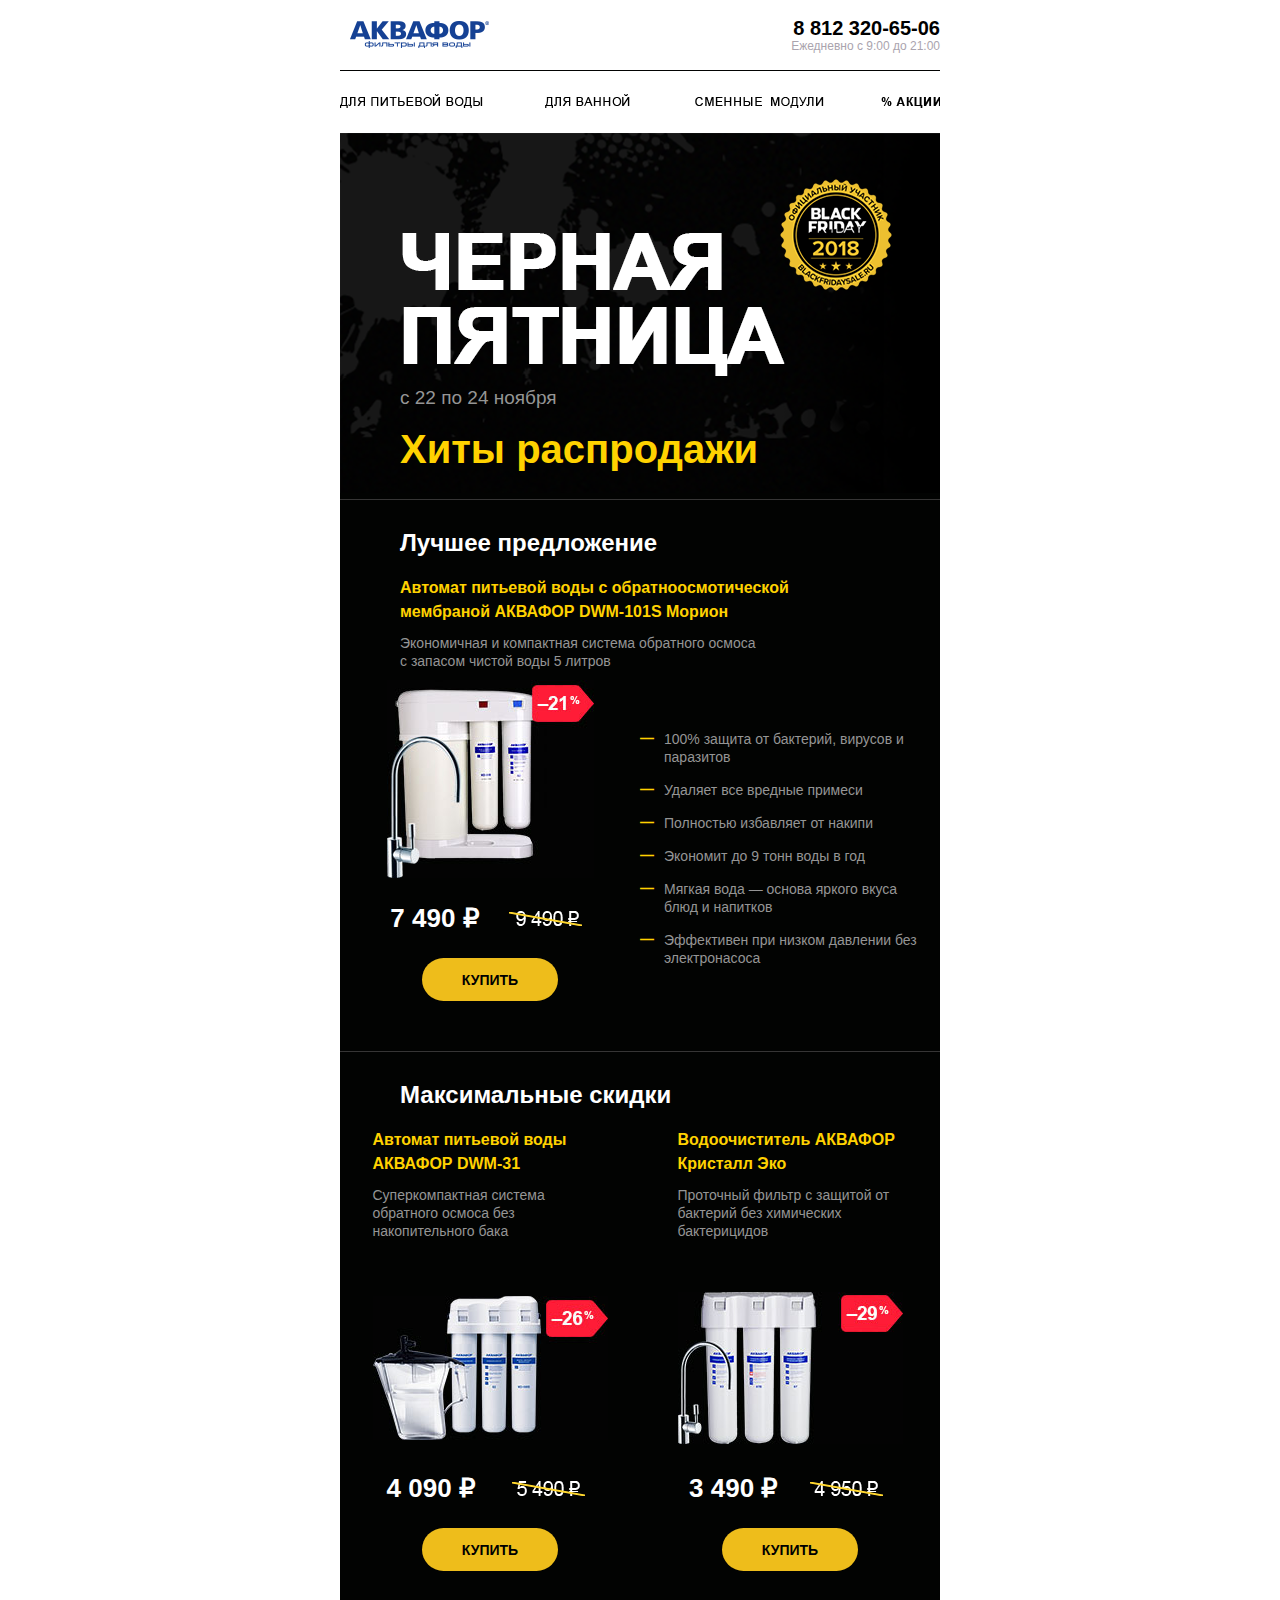
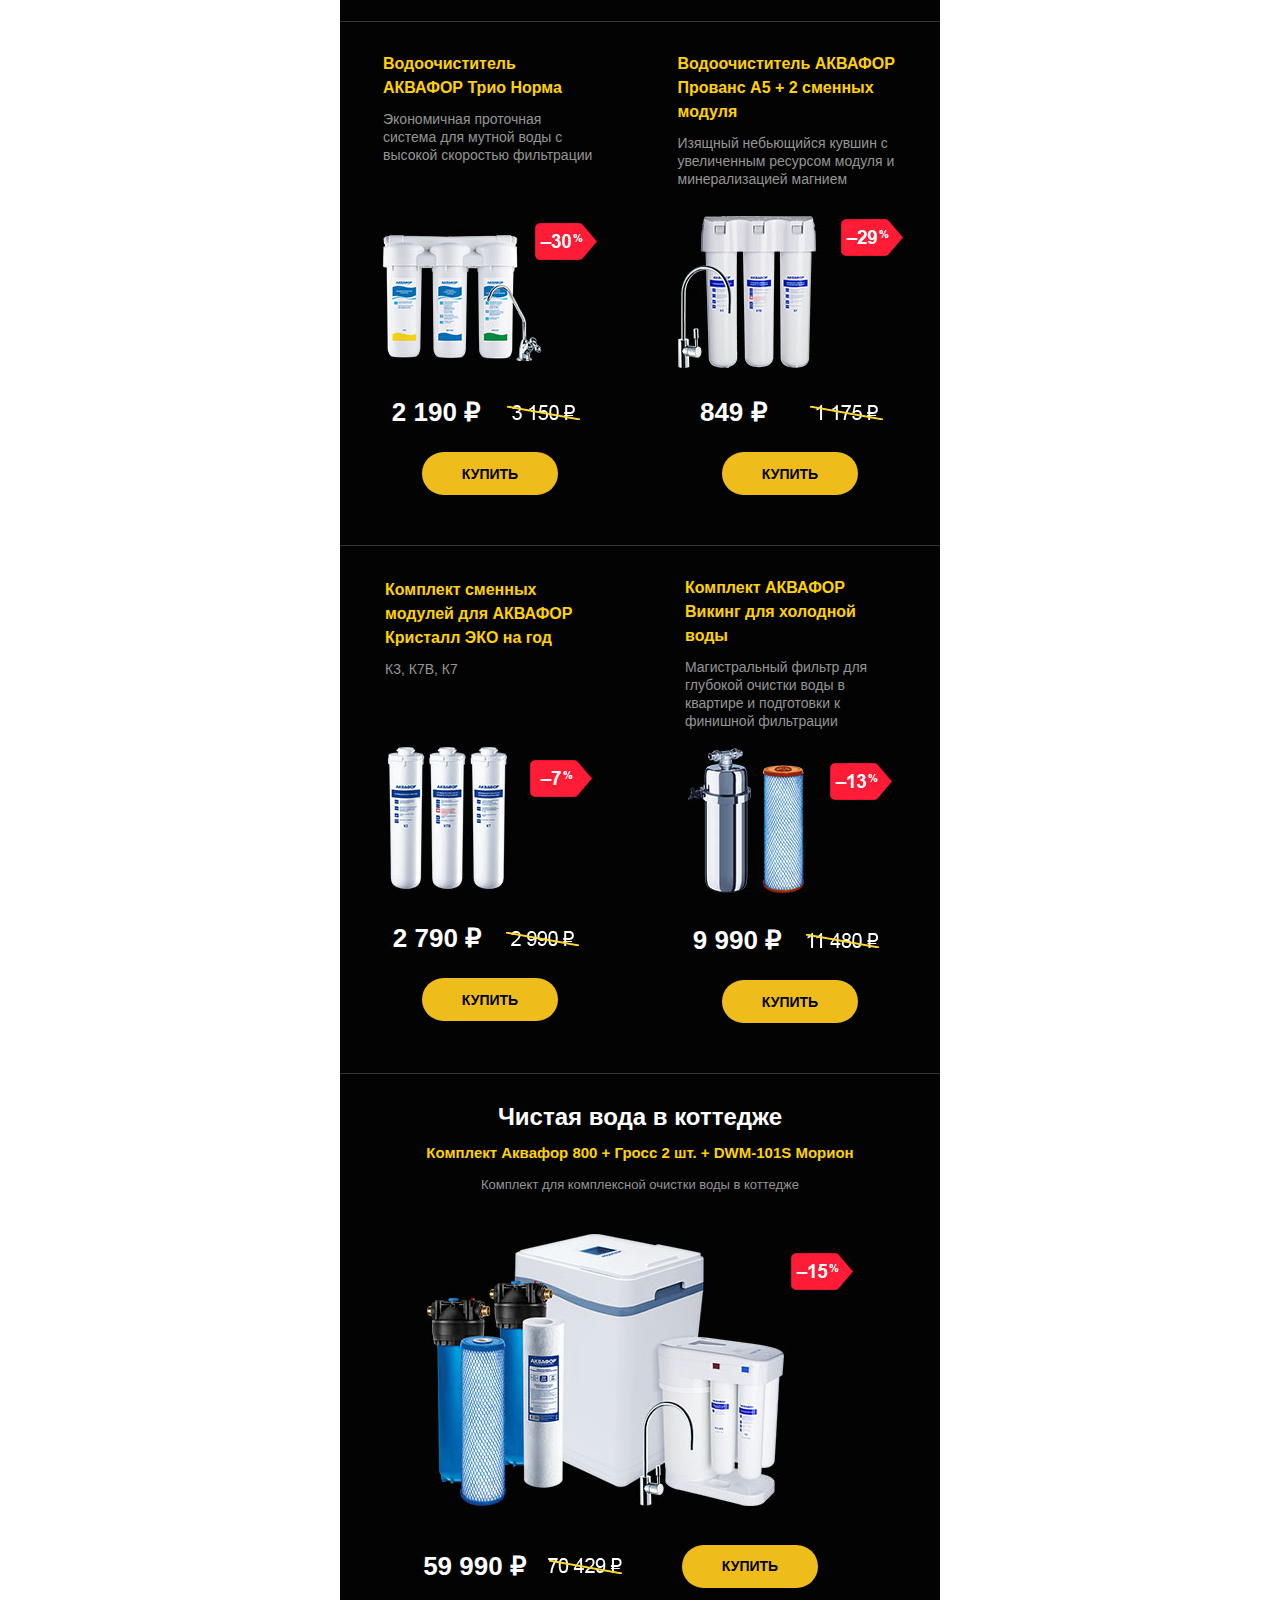
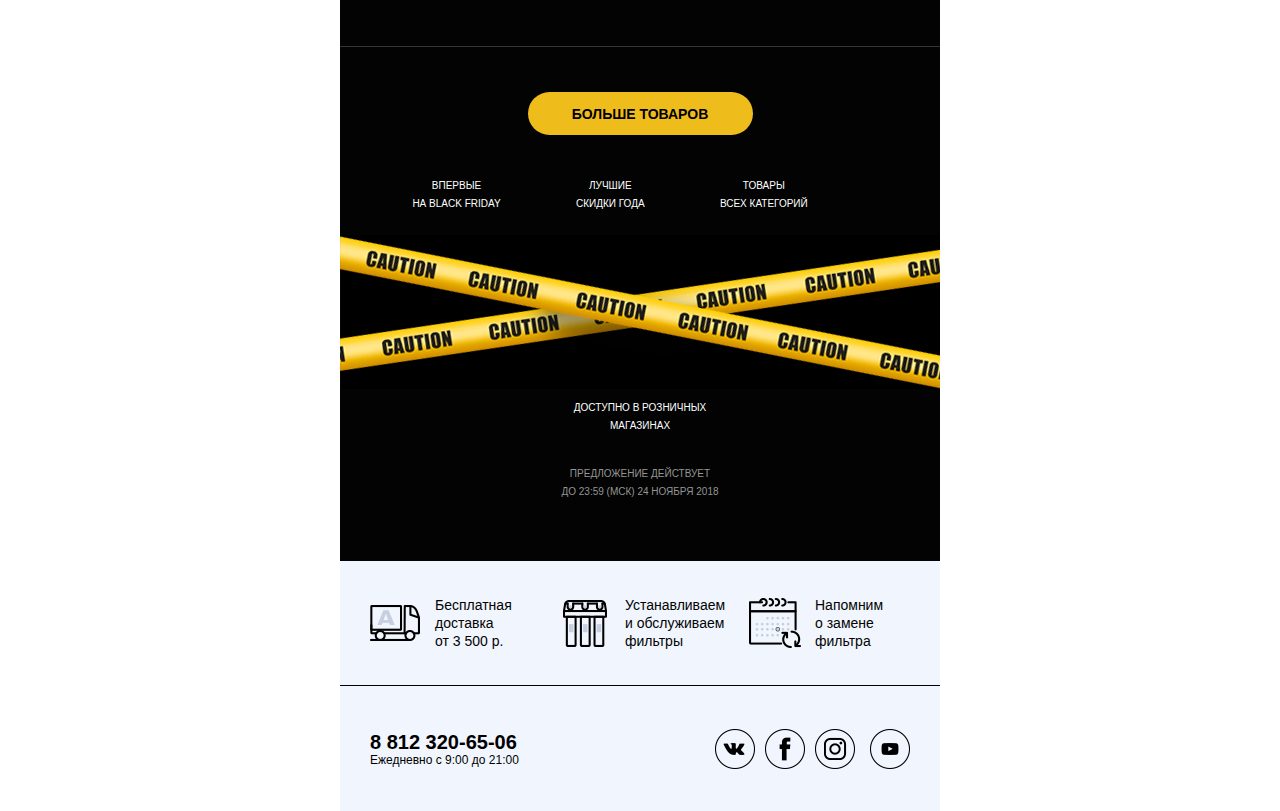
<file: in.html>
<!DOCTYPE html PUBLIC "-//W3C//DTD XHTML 1.0 Transitional//EN" "http://www.w3.org/TR/xhtml1/DTD/xhtml1-transitional.dtd">
<html xmlns="http://www.w3.org/1999/xhtml">
<head>
<meta http-equiv="Content-Type" content="text/html; charset=utf-8" />
    <!--[if !mso]><!-->
        <meta http-equiv="X-UA-Compatible" content="IE=edge" />
    <!--<![endif]-->
    <meta name="viewport" content="width=device-width, initial-scale=1.0">
    <title>Заголовок</title>
<!--[if gte mso 9]>
<xml>
<o:officedocumentsettings><o:allowpng/><o:pixelsperinch>96</o:pixelsperinch></o:officedocumentsettings>
</xml>
<![endif]-->
<style type="text/css">
#outlook a{
    padding:0;
}
.ExternalClass Class Override
.ExternalClass{
    width:100%;
}
.ExternalClass,
.ExternalClass p,
.ExternalClass span,
.ExternalClass font,
.ExternalClass td,
.ExternalClass div{
    line-height: 100%;
}
.but_t {
  color: #000000 !important;
  text-decoration: none !important;
}

</style>
</head>
<body style="margin-top:0 !important;margin-bottom:0 !important;margin-right:0 !important;margin-left:0 !important;padding-top:0;padding-bottom:0;padding-right:0;padding-left:0;background-color:#ffffff;width:100% !important;" >
<center class="wrapper" style="width:100%;table-layout:fixed;-webkit-text-size-adjust:100%;-ms-text-size-adjust:100%;" >
<div class="webkit" style="max-width:600px;margin-top:0;margin-bottom:0;margin-right:auto;margin-left:auto;" >
<!--[if (gte mso 9)|(IE)]>
<table width="600" align="center" style="border-spacing:0;mso-table-lspace:0pt;mso-table-rspace:0pt;" >
<tr>
<td style="padding-top:0;padding-bottom:0;padding-right:0;padding-left:0;" >
<![endif]-->
<table class="outer" align="center" role="presentation" cellpadding="0" cellspacing="0" border="0" bgcolor="#ffffff" style="border-spacing:0;mso-table-lspace:0pt;mso-table-rspace:0pt;Margin:0 auto;width:100%;max-width:600px;border-collapse:collapse;" >
<tr>
<td bgcolor="#ffffff" style="padding-top:0;padding-bottom:0;padding-right:0;padding-left:0;" >
<table align="center" cellpadding="0" cellspacing="0" border="0" width="100%" style="border-spacing:0;mso-table-lspace:0pt;mso-table-rspace:0pt;" >
<tr>
<td align="left" style="padding-top:0;padding-bottom:0;padding-right:0;padding-left:0;" ><a href="#" target="_blank"><img src="https://fomenko2v.github.io/aquafor_black_fryday_hits/logo.png" class="img160" alt="" width="160" height="70" style="border-width:0;display:block;-ms-interpolation-mode:bicubic;width:100%;max-width:160px;height:auto;" /></a></td>
<td valign="middle" align="right" style="padding-top:0;padding-bottom:0;padding-right:0;padding-left:0;" ><span class="tel" style="text-align:right;color:#000000;font-size:20px;font-family:'Arial';font-weight:bold;line-height:22px;" >8 812 320-65-06</span><br />
<span class="ras" style="text-align:right;font-size:12px;font-family:'Arial';color:rgb(170, 164, 174);line-height:14px;font-weight:normal;" >Ежедневно с 9:00 до 21:00</span>     
</td>
</tr>
</table>		
</td>
</tr>
<tr>
	<td class="menu_td" style="background-color:#ffffff;padding-top:20px;padding-left:0px;padding-right:0px;padding-bottom:20px;border-top-width:1px;border-top-style:solid;border-top-color:#020302;text-align:center;font-size:0;" >
<table align="center" cellpadding="0" cellspacing="0" border="0" width="100%" style="border-collapse:collapse;border-spacing:0;mso-table-lspace:0pt;mso-table-rspace:0pt;" >	
<tr>
	<td align="left" style="padding-top:0;padding-bottom:0;padding-right:0;padding-left:0;" ><a href="#" target="_blank" style="font-size:12px;font-family:'Arial', sans-serif;color:#000000;text-transform:uppercase;line-height:2.333;text-decoration:none!important;" ><img src="https://fomenko2v.github.io/aquafor_black_fryday_hits/menu1.png" alt="" width="175" height="22" class="imgmenu1" style="border-width:0;display:block;-ms-interpolation-mode:bicubic;width:100%;max-width:175px;height:auto;" />
	</a></td>
	<td align="center" style="padding-top:0;padding-bottom:0;padding-right:0;padding-left:0;" ><a href="#" target="_blank" style="font-size:12px;font-family:'Arial', sans-serif;color:#000000;text-transform:uppercase;line-height:2.333;text-decoration:none!important;" ><img src="https://fomenko2v.github.io/aquafor_black_fryday_hits/menu2.png" alt="" width="145" height="22" class="imgmenu2" style="border-width:0;display:block;-ms-interpolation-mode:bicubic;width:100%;max-width:145px;height:auto;" /></a></td>
	<td align="center" style="padding-top:0;padding-bottom:0;padding-right:0;padding-left:0;" ><a href="#" target="_blank" style="font-size:12px;font-family:'Arial', sans-serif;color:#000000;text-transform:uppercase;line-height:2.333;text-decoration:none!important;" ><img src="https://fomenko2v.github.io/aquafor_black_fryday_hits/menu3.png" alt="" width="197" height="22" class="imgmenu3" style="border-width:0;display:block;-ms-interpolation-mode:bicubic;width:100%;max-width:197px;height:auto;" /></a></td>
	<td align="right" style="padding-top:0;padding-bottom:0;padding-right:0;padding-left:0;" ><a href="#" target="_blank" style="font-size:12px;font-family:'Arial', sans-serif;color:#000000;text-transform:uppercase;line-height:2.333;text-decoration:none!important;" ><img src="https://fomenko2v.github.io/aquafor_black_fryday_hits/menu4.png" alt="" width="83" height="22" class="imgmenu4" style="border-width:0;display:block;-ms-interpolation-mode:bicubic;width:100%;max-width:83px;height:auto;" /></a></td>
</tr>
</table>
</td>
</tr>
<tr>
<td bgcolor="#020302" style="padding-top:0;padding-bottom:0;padding-right:0;padding-left:0;" >
<img src="https://fomenko2v.github.io/aquafor_black_fryday_hits/img1.png" alt="" width="600" height="244" class="img600" style="border-width:0;display:block;-ms-interpolation-mode:bicubic;width:100%;max-width:600px;height:auto;" />
</td>
</tr>
<tr>
	<td align="center" class="in t1" style="padding-bottom:0;background-image:url(bgi.png);background-repeat:no-repeat;background-color:#020302;padding-top:10px;padding-left:30px;padding-right:30px;border-bottom-width:1px;border-bottom-style:solid;border-bottom-color:#363535;" >
<div class="w480" style="max-width:480px;margin-top:0;margin-bottom:0;margin-right:auto;margin-left:auto;width:100%;display:inline-block;vertical-align:top;" >
<!--[if (gte mso 9)|(IE)]>
<table width="480" align="center" style="border-spacing:0;mso-table-lspace:0pt;mso-table-rspace:0pt;" >
<tr>
<td style="padding-top:0;padding-bottom:0;padding-right:0;padding-left:0;" >
<![endif]-->
<p class="p1" style="mso-line-height:exactly;Margin-top:0;Margin-left:0;Margin-right:0;font-size:19px;line-height:22px;font-family:'Arial', sanc-serif;color:#959595;text-align:left;font-weight:normal;Margin-bottom:20px;" >с 22 по 24 ноября</p>
<p class="p2" style="mso-line-height:exactly;Margin-top:0;Margin-left:0;Margin-right:0;font-size:40px;line-height:40px;font-family:'Arial', sanc-serif;color:#ffd200;text-align:left;font-weight:bold;Margin-bottom:30px;" >Хиты распродажи</p>
<!--[if (gte mso 9)|(IE)]>
</td>
</tr>
</table>
<![endif]-->
</div>
	</td>
</tr>
<tr>
<td align="center" class="t5" style="background-color:#020302;padding-top:30px;padding-left:30px;padding-right:30px;padding-bottom:0px;" >
<div class="w480" style="max-width:480px;margin-top:0;margin-bottom:0;margin-right:auto;margin-left:auto;width:100%;display:inline-block;vertical-align:top;" >
<!--[if (gte mso 9)|(IE)]>
<table width="480" align="center" style="border-spacing:0;mso-table-lspace:0pt;mso-table-rspace:0pt;" >
<tr>
<td style="padding-top:0;padding-bottom:0;padding-right:0;padding-left:0;" >
<![endif]-->
<p class="p5" style="mso-line-height:exactly;Margin-top:0;Margin-left:0;Margin-right:0;font-size:24px;line-height:26px;font-family:'Arial', sanc-serif;color:#ffffff;text-align:left;font-weight:bold;Margin-bottom:20px;" >Лучшее предложение</p>
<p class="p6" style="mso-line-height:exactly;Margin-top:0;Margin-left:0;Margin-right:0;font-size:16px;line-height:24px;font-family:'Arial', sanc-serif;color:#ffd200;text-align:left;font-weight:bold;Margin-bottom:10px;" >Автомат питьевой воды с обратноосмотической мембраной АКВАФОР DWM-101S Морион</p>
<p class="p7" style="mso-line-height:exactly;Margin-top:0;Margin-left:0;Margin-right:0;font-size:14px;line-height:18px;font-family:'Arial', sanc-serif;color:#959595;text-align:left;font-weight:normal;Margin-bottom:10px;" >Экономичная и компактная система обратного осмоса <br />
с запасом чистой воды 5 литров
</p>
<!--[if (gte mso 9)|(IE)]>
</td>
</tr>
</table>
<![endif]-->
</div>
</td>
</tr>
<tr>
<td class="cols t6" style="text-align:center;font-size:0;background-color:#020302;padding-top:0px;padding-left:0px;padding-right:0px;padding-bottom:20px;border-bottom-width:1px;border-bottom-style:solid;border-bottom-color:#363535;" >
<!--[if (gte mso 9)|(IE)]>
<table width="100%" style="border-spacing:0;mso-table-lspace:0pt;mso-table-rspace:0pt;" >
<tr>
<td width="50%" style="padding-top:0;padding-bottom:0;padding-right:0;padding-left:0;" >
<![endif]-->
<div class="w50" style="max-width:300px;margin-top:0;margin-bottom:0;margin-right:auto;margin-left:auto;width:100%;display:inline-block;vertical-align:middle;" >
<table align="center" cellpadding="0" cellspacing="0" border="0" width="100%" style="border-spacing:0;mso-table-lspace:0pt;mso-table-rspace:0pt;" >	
<tr>
<td align="center" valign="top" style="padding-top:0;padding-bottom:0;padding-right:0;padding-left:0;" >
<table align="center" cellpadding="0" cellspacing="0" border="0" width="220" style="border-spacing:0;mso-table-lspace:0pt;mso-table-rspace:0pt;" >	
<tr>
<td align="center" valign="top" colspan="2" style="padding-top:0;padding-bottom:0;padding-right:0;padding-left:0;" >	
<img src="https://fomenko2v.github.io/aquafor_black_fryday_hits/p1.jpg" alt="" width="207" height="198" style="border-width:0;display:block;-ms-interpolation-mode:bicubic;" />
</td></tr>
<tr>
	<td height="80" class="price" width="50%" align="center" valign="middle" style="padding-top:0;padding-bottom:0;padding-right:0;padding-left:0;font-size:26px;line-height:28px;font-family:'Arial', sanc-serif;color:#ffffff;text-align:center;font-weight:bold;" >7 490 ₽</td>
	<td width="50%" align="center" valign="middle" style="padding-top:0;padding-bottom:0;padding-right:0;padding-left:0;" ><img src="https://fomenko2v.github.io/aquafor_black_fryday_hits/s1.png" alt="" width="73" height="15" style="border-width:0;display:block;-ms-interpolation-mode:bicubic;" /></td>
</tr>
<tr>
<td align="center" valign="top" colspan="2" style="padding-bottom:30px;padding-top:0;padding-right:0;padding-left:0;" >
<center>
<table align="center" cellpadding="0" cellspacing="0" border="0" width="136" style="border-spacing:0;mso-table-lspace:0pt;mso-table-rspace:0pt;" >
<tr>
<td align="center" valign="middle" class="but2" style="padding-top:0;padding-bottom:0;padding-right:0;padding-left:0;background-color:#eebd1b;width:136px;height:43px;border-radius:22px;" ><a href="#" target="_blank" class="but_t" style="font-size:14px;line-height:18px;font-family:'Arial', sanc-serif;color:#000000;font-weight:bold;text-transform:uppercase;text-decoration:none;" >Купить</a></td>
</tr>
</table>
</center>
</td></tr>	
</table>
</td>
</tr>	
</table>	
</div>
<!--[if (gte mso 9)|(IE)]>
</td>
<td width="50%" style="padding-top:0;padding-bottom:0;padding-right:0;padding-left:0;" >
<![endif]-->
<div class="w50" style="max-width:300px;margin-top:0;margin-bottom:0;margin-right:auto;margin-left:auto;width:100%;display:inline-block;vertical-align:middle;" >
<table align="center" cellpadding="0" cellspacing="0" border="0" width="100%" style="border-spacing:0;mso-table-lspace:0pt;mso-table-rspace:0pt;" >	
<tr>
<td class="mdash" valign="top" style="padding-top:0;padding-bottom:0;padding-right:0;padding-left:0;font-size:14px;line-height:16px;font-family:'Arial', sanc-serif;color:#ffd200;text-align:left;font-weight:bold;" >&mdash;</td>
<td valign="top" class="pd10" style="padding-left:10px;padding-right:20px;padding-top:0;padding-bottom:5px;" >
<p class="p7" style="mso-line-height:exactly;Margin-top:0;Margin-left:0;Margin-right:0;font-size:14px;line-height:18px;font-family:'Arial', sanc-serif;color:#959595;text-align:left;font-weight:normal;Margin-bottom:10px;" >100% защита от бактерий, вирусов и паразитов </p>
</td>
</tr>
<tr>
<td class="mdash" valign="top" style="padding-top:0;padding-bottom:0;padding-right:0;padding-left:0;font-size:14px;line-height:16px;font-family:'Arial', sanc-serif;color:#ffd200;text-align:left;font-weight:bold;" >&mdash;</td>
<td valign="top" class="pd10" style="padding-left:10px;padding-right:20px;padding-top:0;padding-bottom:5px;" >
<p class="p7" style="mso-line-height:exactly;Margin-top:0;Margin-left:0;Margin-right:0;font-size:14px;line-height:18px;font-family:'Arial', sanc-serif;color:#959595;text-align:left;font-weight:normal;Margin-bottom:10px;" >Удаляет все вредные примеси </p>
</td>
</tr>
<tr>
<td class="mdash" valign="top" style="padding-top:0;padding-bottom:0;padding-right:0;padding-left:0;font-size:14px;line-height:16px;font-family:'Arial', sanc-serif;color:#ffd200;text-align:left;font-weight:bold;" >&mdash;</td>
<td valign="top" class="pd10" style="padding-left:10px;padding-right:20px;padding-top:0;padding-bottom:5px;" >
<p class="p7" style="mso-line-height:exactly;Margin-top:0;Margin-left:0;Margin-right:0;font-size:14px;line-height:18px;font-family:'Arial', sanc-serif;color:#959595;text-align:left;font-weight:normal;Margin-bottom:10px;" >Полностью избавляет от накипи </p>
</td>
</tr>
<tr>
<td class="mdash" valign="top" style="padding-top:0;padding-bottom:0;padding-right:0;padding-left:0;font-size:14px;line-height:16px;font-family:'Arial', sanc-serif;color:#ffd200;text-align:left;font-weight:bold;" >&mdash;</td>
<td valign="top" class="pd10" style="padding-left:10px;padding-right:20px;padding-top:0;padding-bottom:5px;" >
<p class="p7" style="mso-line-height:exactly;Margin-top:0;Margin-left:0;Margin-right:0;font-size:14px;line-height:18px;font-family:'Arial', sanc-serif;color:#959595;text-align:left;font-weight:normal;Margin-bottom:10px;" >Экономит до 9 тонн воды в год</p>
</td>
</tr>
<tr>
<td class="mdash" valign="top" style="padding-top:0;padding-bottom:0;padding-right:0;padding-left:0;font-size:14px;line-height:16px;font-family:'Arial', sanc-serif;color:#ffd200;text-align:left;font-weight:bold;" >&mdash;</td>
<td valign="top" class="pd10" style="padding-left:10px;padding-right:20px;padding-top:0;padding-bottom:5px;" >
<p class="p7" style="mso-line-height:exactly;Margin-top:0;Margin-left:0;Margin-right:0;font-size:14px;line-height:18px;font-family:'Arial', sanc-serif;color:#959595;text-align:left;font-weight:normal;Margin-bottom:10px;" >Мягкая вода — основа яркого вкуса блюд и напитков</p>
</td>
</tr>	
<tr>
<td class="mdash" valign="top" style="padding-top:0;padding-bottom:0;padding-right:0;padding-left:0;font-size:14px;line-height:16px;font-family:'Arial', sanc-serif;color:#ffd200;text-align:left;font-weight:bold;" >&mdash;</td>
<td valign="top" class="pd10" style="padding-left:10px;padding-right:20px;padding-top:0;padding-bottom:5px;" >
<p class="p7" style="mso-line-height:exactly;Margin-top:0;Margin-left:0;Margin-right:0;font-size:14px;line-height:18px;font-family:'Arial', sanc-serif;color:#959595;text-align:left;font-weight:normal;Margin-bottom:10px;" >Эффективен при низком давлении без электронасоса</p>
</td>
</tr>
</table>
</div>	
<!--[if (gte mso 9)|(IE)]>	
</td>
</tr>
</table>
<![endif]-->	
</td>
</tr>
<tr>
<td align="center" class="t5" style="background-color:#020302;padding-top:30px;padding-left:30px;padding-right:30px;padding-bottom:0px;" >
<div class="w480" style="max-width:480px;margin-top:0;margin-bottom:0;margin-right:auto;margin-left:auto;width:100%;display:inline-block;vertical-align:top;" >
<!--[if (gte mso 9)|(IE)]>
<table width="480" align="center" style="border-spacing:0;mso-table-lspace:0pt;mso-table-rspace:0pt;" >
<tr>
<td style="padding-top:0;padding-bottom:0;padding-right:0;padding-left:0;" >
<![endif]-->
<p class="p5" style="mso-line-height:exactly;Margin-top:0;Margin-left:0;Margin-right:0;font-size:24px;line-height:26px;font-family:'Arial', sanc-serif;color:#ffffff;text-align:left;font-weight:bold;Margin-bottom:20px;" >Максимальные скидки</p>
<!--[if (gte mso 9)|(IE)]>
</td>
</tr>
</table>
<![endif]-->
</div>
</td>
</tr>
<tr>
<td class="cols t6" style="text-align:center;font-size:0;background-color:#020302;padding-top:0px;padding-left:0px;padding-right:0px;padding-bottom:20px;border-bottom-width:1px;border-bottom-style:solid;border-bottom-color:#363535;" >
<!--[if (gte mso 9)|(IE)]>
<table width="100%" style="border-spacing:0;mso-table-lspace:0pt;mso-table-rspace:0pt;" >
<tr>
<td width="50%" style="padding-top:0;padding-bottom:0;padding-right:0;padding-left:0;" >
<![endif]-->
<div class="w50" style="max-width:300px;margin-top:0;margin-bottom:0;margin-right:auto;margin-left:auto;width:100%;display:inline-block;vertical-align:middle;" >
<table align="center" cellpadding="0" cellspacing="0" border="0" width="100%" style="border-spacing:0;mso-table-lspace:0pt;mso-table-rspace:0pt;" >	
<tr>
<td align="center" valign="top" style="padding-top:0;padding-bottom:0;padding-right:0;padding-left:0;" >
<table align="center" cellpadding="0" cellspacing="0" border="0" width="210" style="border-spacing:0;mso-table-lspace:0pt;mso-table-rspace:0pt;" >	
<tr>
<td align="center" valign="top" colspan="2" height="160" style="padding-top:0;padding-bottom:0;padding-right:0;padding-left:0;" >
<p class="p6" style="mso-line-height:exactly;Margin-top:0;Margin-left:0;Margin-right:0;font-size:16px;line-height:24px;font-family:'Arial', sanc-serif;color:#ffd200;text-align:left;font-weight:bold;Margin-bottom:10px;" >Автомат питьевой воды АКВАФОР DWM-31</p>
<p class="p7" style="mso-line-height:exactly;Margin-top:0;Margin-left:0;Margin-right:0;font-size:14px;line-height:18px;font-family:'Arial', sanc-serif;color:#959595;text-align:left;font-weight:normal;Margin-bottom:10px;" >Суперкомпактная система обратного
осмоса без накопительного бака
</p>	
</td></tr>
<tr>
<td align="center" valign="middle" colspan="2" height="160" style="padding-top:0;padding-bottom:0;padding-right:0;padding-left:0;" >	
<img src="https://fomenko2v.github.io/aquafor_black_fryday_hits/p2_1.jpg" alt="" width="235" height="144" style="border-width:0;display:block;-ms-interpolation-mode:bicubic;" />
</td></tr>
<tr>
	<td height="80" class="price" width="50%" align="center" valign="middle" style="padding-top:0;padding-bottom:0;padding-right:0;padding-left:0;font-size:26px;line-height:28px;font-family:'Arial', sanc-serif;color:#ffffff;text-align:center;font-weight:bold;" >4 090 ₽</td>
	<td width="50%" align="center" valign="middle" style="padding-top:0;padding-bottom:0;padding-right:0;padding-left:0;" ><img src="https://fomenko2v.github.io/aquafor_black_fryday_hits/s2_1.png" alt="" width="73" height="15" style="border-width:0;display:block;-ms-interpolation-mode:bicubic;" /></td>
</tr>
<tr>
<td align="center" valign="top" colspan="2" style="padding-bottom:30px;padding-top:0;padding-right:0;padding-left:0;" >
<center>
<table align="center" cellpadding="0" cellspacing="0" border="0" width="136" style="border-spacing:0;mso-table-lspace:0pt;mso-table-rspace:0pt;" >
<tr>
<td align="center" valign="middle" class="but2" style="padding-top:0;padding-bottom:0;padding-right:0;padding-left:0;background-color:#eebd1b;width:136px;height:43px;border-radius:22px;" ><a href="#" target="_blank" class="but_t" style="font-size:14px;line-height:18px;font-family:'Arial', sanc-serif;color:#000000;font-weight:bold;text-transform:uppercase;text-decoration:none;" >Купить</a></td>
</tr>
</table>
</center>
</td></tr>	
</table>
</td>
</tr>	
</table>	
</div>
<!--[if (gte mso 9)|(IE)]>
</td>
<td width="50%" style="padding-top:0;padding-bottom:0;padding-right:0;padding-left:0;" >
<![endif]-->
<div class="w50" style="max-width:300px;margin-top:0;margin-bottom:0;margin-right:auto;margin-left:auto;width:100%;display:inline-block;vertical-align:middle;" >
<table align="center" cellpadding="0" cellspacing="0" border="0" width="100%" style="border-spacing:0;mso-table-lspace:0pt;mso-table-rspace:0pt;" >	
<tr>
<td align="center" valign="top" style="padding-top:0;padding-bottom:0;padding-right:0;padding-left:0;" >
<table align="center" cellpadding="0" cellspacing="0" border="0" width="210" style="border-spacing:0;mso-table-lspace:0pt;mso-table-rspace:0pt;" >	
<tr>
<td align="center" valign="top" colspan="2" height="160" style="padding-top:0;padding-bottom:0;padding-right:0;padding-left:0;" >
<p class="p6" style="mso-line-height:exactly;Margin-top:0;Margin-left:0;Margin-right:0;font-size:16px;line-height:24px;font-family:'Arial', sanc-serif;color:#ffd200;text-align:left;font-weight:bold;Margin-bottom:10px;" >Водоочиститель АКВАФОР Кристалл Эко</p>
<p class="p7" style="mso-line-height:exactly;Margin-top:0;Margin-left:0;Margin-right:0;font-size:14px;line-height:18px;font-family:'Arial', sanc-serif;color:#959595;text-align:left;font-weight:normal;Margin-bottom:10px;" >Проточный фильтр с защитой от бактерий без химических бактерицидов
</p>	
</td></tr>
<tr>
<td align="center" valign="middle" colspan="2" height="160" style="padding-top:0;padding-bottom:0;padding-right:0;padding-left:0;" >	
<img src="https://fomenko2v.github.io/aquafor_black_fryday_hits/p2_2.jpg" alt="" width="225" height="152" style="border-width:0;display:block;-ms-interpolation-mode:bicubic;" />
</td></tr>
<tr>
	<td height="80" class="price" width="50%" align="center" valign="middle" style="padding-top:0;padding-bottom:0;padding-right:0;padding-left:0;font-size:26px;line-height:28px;font-family:'Arial', sanc-serif;color:#ffffff;text-align:center;font-weight:bold;" >3 490 ₽</td>
	<td width="50%" align="center" valign="middle" style="padding-top:0;padding-bottom:0;padding-right:0;padding-left:0;" ><img src="https://fomenko2v.github.io/aquafor_black_fryday_hits/s2_2.png" alt="" width="73" height="15" style="border-width:0;display:block;-ms-interpolation-mode:bicubic;" /></td>
</tr>
<tr>
<td align="center" valign="top" colspan="2" style="padding-bottom:30px;padding-top:0;padding-right:0;padding-left:0;" >
<center>
<table align="center" cellpadding="0" cellspacing="0" border="0" width="136" style="border-spacing:0;mso-table-lspace:0pt;mso-table-rspace:0pt;" >
<tr>
<td align="center" valign="middle" class="but2" style="padding-top:0;padding-bottom:0;padding-right:0;padding-left:0;background-color:#eebd1b;width:136px;height:43px;border-radius:22px;" ><a href="#" target="_blank" class="but_t" style="font-size:14px;line-height:18px;font-family:'Arial', sanc-serif;color:#000000;font-weight:bold;text-transform:uppercase;text-decoration:none;" >Купить</a></td>
</tr>
</table>
</center>
</td></tr>	
</table>
</td>
</tr>	
</table>	
</div>
<!--[if (gte mso 9)|(IE)]>	
</td>
</tr>
</table>
<![endif]-->	
</td>
</tr>
<tr>
<td class="cols t7" style="text-align:center;font-size:0;background-color:#020302;padding-top:30px;padding-left:0px;padding-right:0px;padding-bottom:20px;border-bottom-width:1px;border-bottom-style:solid;border-bottom-color:#363535;" >
<!--[if (gte mso 9)|(IE)]>
<table width="100%" style="border-spacing:0;mso-table-lspace:0pt;mso-table-rspace:0pt;" >
<tr>
<td width="50%" style="padding-top:0;padding-bottom:0;padding-right:0;padding-left:0;" >
<![endif]-->
<div class="w50" style="max-width:300px;margin-top:0;margin-bottom:0;margin-right:auto;margin-left:auto;width:100%;display:inline-block;vertical-align:middle;" >
<table align="center" cellpadding="0" cellspacing="0" border="0" width="100%" style="border-spacing:0;mso-table-lspace:0pt;mso-table-rspace:0pt;" >	
<tr>
<td align="center" valign="top" style="padding-top:0;padding-bottom:0;padding-right:0;padding-left:0;" >
<table align="center" cellpadding="0" cellspacing="0" border="0" width="210" style="border-spacing:0;mso-table-lspace:0pt;mso-table-rspace:0pt;" >	
<tr>
<td align="center" valign="top" colspan="2" height="160" style="padding-top:0;padding-bottom:0;padding-right:0;padding-left:0;" >
<p class="p6" style="mso-line-height:exactly;Margin-top:0;Margin-left:0;Margin-right:0;font-size:16px;line-height:24px;font-family:'Arial', sanc-serif;color:#ffd200;text-align:left;font-weight:bold;Margin-bottom:10px;" >Водоочиститель <br />
АКВАФОР Трио Норма</p>
<p class="p7" style="mso-line-height:exactly;Margin-top:0;Margin-left:0;Margin-right:0;font-size:14px;line-height:18px;font-family:'Arial', sanc-serif;color:#959595;text-align:left;font-weight:normal;Margin-bottom:10px;" >Экономичная проточная система для мутной воды с высокой скоростью фильтрации
</p>	
</td></tr>
<tr>
<td align="center" valign="middle" colspan="2" height="160" style="padding-top:0;padding-bottom:0;padding-right:0;padding-left:0;" >	
<img src="https://fomenko2v.github.io/aquafor_black_fryday_hits/p3_1.jpg" alt="" width="214" height="138" style="border-width:0;display:block;-ms-interpolation-mode:bicubic;" />
</td></tr>
<tr>
	<td height="80" class="price" width="50%" align="center" valign="middle" style="padding-top:0;padding-bottom:0;padding-right:0;padding-left:0;font-size:26px;line-height:28px;font-family:'Arial', sanc-serif;color:#ffffff;text-align:center;font-weight:bold;" >2 190 ₽</td>
	<td width="50%" align="center" valign="middle" style="padding-top:0;padding-bottom:0;padding-right:0;padding-left:0;" ><img src="https://fomenko2v.github.io/aquafor_black_fryday_hits/s3_1.png" alt="" width="73" height="15" style="border-width:0;display:block;-ms-interpolation-mode:bicubic;" /></td>
</tr>
<tr>
<td align="center" valign="top" colspan="2" style="padding-bottom:30px;padding-top:0;padding-right:0;padding-left:0;" >
<center>
<table align="center" cellpadding="0" cellspacing="0" border="0" width="136" style="border-spacing:0;mso-table-lspace:0pt;mso-table-rspace:0pt;" >
<tr>
<td align="center" valign="middle" class="but2" style="padding-top:0;padding-bottom:0;padding-right:0;padding-left:0;background-color:#eebd1b;width:136px;height:43px;border-radius:22px;" ><a href="#" target="_blank" class="but_t" style="font-size:14px;line-height:18px;font-family:'Arial', sanc-serif;color:#000000;font-weight:bold;text-transform:uppercase;text-decoration:none;" >Купить</a></td>
</tr>
</table>
</center>
</td></tr>	
</table>
</td>
</tr>	
</table>	
</div>
<!--[if (gte mso 9)|(IE)]>
</td>
<td width="50%" style="padding-top:0;padding-bottom:0;padding-right:0;padding-left:0;" >
<![endif]-->
<div class="w50" style="max-width:300px;margin-top:0;margin-bottom:0;margin-right:auto;margin-left:auto;width:100%;display:inline-block;vertical-align:middle;" >
<table align="center" cellpadding="0" cellspacing="0" border="0" width="100%" style="border-spacing:0;mso-table-lspace:0pt;mso-table-rspace:0pt;" >	
<tr>
<td align="center" valign="top" style="padding-top:0;padding-bottom:0;padding-right:0;padding-left:0;" >
<table align="center" cellpadding="0" cellspacing="0" border="0" width="210" style="border-spacing:0;mso-table-lspace:0pt;mso-table-rspace:0pt;" >	
<tr>
<td align="center" valign="top" colspan="2" height="160" style="padding-top:0;padding-bottom:0;padding-right:0;padding-left:0;" >
<p class="p6" style="mso-line-height:exactly;Margin-top:0;Margin-left:0;Margin-right:0;font-size:16px;line-height:24px;font-family:'Arial', sanc-serif;color:#ffd200;text-align:left;font-weight:bold;Margin-bottom:10px;" >Водоочиститель АКВАФОР Прованс А5 + 2 сменных модуля</p>
<p class="p7" style="mso-line-height:exactly;Margin-top:0;Margin-left:0;Margin-right:0;font-size:14px;line-height:18px;font-family:'Arial', sanc-serif;color:#959595;text-align:left;font-weight:normal;Margin-bottom:10px;" >Изящный небьющийся кувшин 
с увеличенным ресурсом модуля 
и минерализацией магнием
</p>	
</td></tr>
<tr>
<td align="center" valign="middle" colspan="2" height="160" style="padding-top:0;padding-bottom:0;padding-right:0;padding-left:0;" >	
<img src="https://fomenko2v.github.io/aquafor_black_fryday_hits/p2_2.jpg" alt="" width="225" height="152" style="border-width:0;display:block;-ms-interpolation-mode:bicubic;" />
</td></tr>
<tr>
	<td height="80" class="price" width="50%" align="center" valign="middle" style="padding-top:0;padding-bottom:0;padding-right:0;padding-left:0;font-size:26px;line-height:28px;font-family:'Arial', sanc-serif;color:#ffffff;text-align:center;font-weight:bold;" >849 ₽</td>
	<td width="50%" align="center" valign="middle" style="padding-top:0;padding-bottom:0;padding-right:0;padding-left:0;" ><img src="https://fomenko2v.github.io/aquafor_black_fryday_hits/s3_2.png" alt="" width="73" height="15" style="border-width:0;display:block;-ms-interpolation-mode:bicubic;" /></td>
</tr>
<tr>
<td align="center" valign="top" colspan="2" style="padding-bottom:30px;padding-top:0;padding-right:0;padding-left:0;" >
<center>
<table align="center" cellpadding="0" cellspacing="0" border="0" width="136" style="border-spacing:0;mso-table-lspace:0pt;mso-table-rspace:0pt;" >
<tr>
<td align="center" valign="middle" class="but2" style="padding-top:0;padding-bottom:0;padding-right:0;padding-left:0;background-color:#eebd1b;width:136px;height:43px;border-radius:22px;" ><a href="#" target="_blank" class="but_t" style="font-size:14px;line-height:18px;font-family:'Arial', sanc-serif;color:#000000;font-weight:bold;text-transform:uppercase;text-decoration:none;" >Купить</a></td>
</tr>
</table>
</center>
</td></tr>	
</table>
</td>
</tr>	
</table>	
</div>
<!--[if (gte mso 9)|(IE)]>	
</td>
</tr>
</table>
<![endif]-->	
</td>
</tr>
<tr>
<td class="cols t7" style="text-align:center;font-size:0;background-color:#020302;padding-top:30px;padding-left:0px;padding-right:0px;padding-bottom:20px;border-bottom-width:1px;border-bottom-style:solid;border-bottom-color:#363535;" >
<!--[if (gte mso 9)|(IE)]>
<table width="100%" style="border-spacing:0;mso-table-lspace:0pt;mso-table-rspace:0pt;" >
<tr>
<td width="50%" style="padding-top:0;padding-bottom:0;padding-right:0;padding-left:0;" >
<![endif]-->
<div class="w50" style="max-width:300px;margin-top:0;margin-bottom:0;margin-right:auto;margin-left:auto;width:100%;display:inline-block;vertical-align:middle;" >
<table align="center" cellpadding="0" cellspacing="0" border="0" width="100%" style="border-spacing:0;mso-table-lspace:0pt;mso-table-rspace:0pt;" >	
<tr>
<td align="center" valign="top" style="padding-top:0;padding-bottom:0;padding-right:0;padding-left:0;" >
<table align="center" cellpadding="0" cellspacing="0" border="0" width="210" style="border-spacing:0;mso-table-lspace:0pt;mso-table-rspace:0pt;" >	
<tr>
<td align="center" valign="top" colspan="2" height="160" style="padding-top:0;padding-bottom:0;padding-right:0;padding-left:0;" >
<p class="p6" style="mso-line-height:exactly;Margin-top:0;Margin-left:0;Margin-right:0;font-size:16px;line-height:24px;font-family:'Arial', sanc-serif;color:#ffd200;text-align:left;font-weight:bold;Margin-bottom:10px;" >Комплект сменных <br />
модулей для АКВАФОР <br />
Кристалл ЭКО на год</p>
<p class="p7" style="mso-line-height:exactly;Margin-top:0;Margin-left:0;Margin-right:0;font-size:14px;line-height:18px;font-family:'Arial', sanc-serif;color:#959595;text-align:left;font-weight:normal;Margin-bottom:10px;" >К3, К7В, К7
</p>	
</td></tr>
<tr>
<td align="center" valign="middle" colspan="2" height="160" style="padding-top:0;padding-bottom:0;padding-right:0;padding-left:0;" >	
<img src="https://fomenko2v.github.io/aquafor_black_fryday_hits/p4_1.jpg" alt="" width="204" height="142" style="border-width:0;display:block;-ms-interpolation-mode:bicubic;" />
</td></tr>
<tr>
	<td height="80" class="price" width="50%" align="center" valign="middle" style="padding-top:0;padding-bottom:0;padding-right:0;padding-left:0;font-size:26px;line-height:28px;font-family:'Arial', sanc-serif;color:#ffffff;text-align:center;font-weight:bold;" >2 790 ₽</td>
	<td width="50%" align="center" valign="middle" style="padding-top:0;padding-bottom:0;padding-right:0;padding-left:0;" ><img src="https://fomenko2v.github.io/aquafor_black_fryday_hits/s4_1.png" alt="" width="73" height="15" style="border-width:0;display:block;-ms-interpolation-mode:bicubic;" /></td>
</tr>
<tr>
<td align="center" valign="top" colspan="2" style="padding-bottom:30px;padding-top:0;padding-right:0;padding-left:0;" >
<center>
<table align="center" cellpadding="0" cellspacing="0" border="0" width="136" style="border-spacing:0;mso-table-lspace:0pt;mso-table-rspace:0pt;" >
<tr>
<td align="center" valign="middle" class="but2" style="padding-top:0;padding-bottom:0;padding-right:0;padding-left:0;background-color:#eebd1b;width:136px;height:43px;border-radius:22px;" ><a href="#" target="_blank" class="but_t" style="font-size:14px;line-height:18px;font-family:'Arial', sanc-serif;color:#000000;font-weight:bold;text-transform:uppercase;text-decoration:none;" >Купить</a></td>
</tr>
</table>
</center>
</td></tr>	
</table>
</td>
</tr>	
</table>	
</div>
<!--[if (gte mso 9)|(IE)]>
</td>
<td width="50%" style="padding-top:0;padding-bottom:0;padding-right:0;padding-left:0;" >
<![endif]-->
<div class="w50" style="max-width:300px;margin-top:0;margin-bottom:0;margin-right:auto;margin-left:auto;width:100%;display:inline-block;vertical-align:middle;" >
<table align="center" cellpadding="0" cellspacing="0" border="0" width="100%" style="border-spacing:0;mso-table-lspace:0pt;mso-table-rspace:0pt;" >	
<tr>
<td align="center" valign="top" style="padding-top:0;padding-bottom:0;padding-right:0;padding-left:0;" >
<table align="center" cellpadding="0" cellspacing="0" border="0" width="210" style="border-spacing:0;mso-table-lspace:0pt;mso-table-rspace:0pt;" >	
<tr>
<td align="center" valign="top" colspan="2" height="160" style="padding-top:0;padding-bottom:0;padding-right:0;padding-left:0;" >
<p class="p6" style="mso-line-height:exactly;Margin-top:0;Margin-left:0;Margin-right:0;font-size:16px;line-height:24px;font-family:'Arial', sanc-serif;color:#ffd200;text-align:left;font-weight:bold;Margin-bottom:10px;" >Комплект АКВАФОР <br />
Викинг для холодной воды</p>
<p class="p7" style="mso-line-height:exactly;Margin-top:0;Margin-left:0;Margin-right:0;font-size:14px;line-height:18px;font-family:'Arial', sanc-serif;color:#959595;text-align:left;font-weight:normal;Margin-bottom:10px;" >Магистральный фильтр для глубокой очистки воды в квартире и подготовки к финишной фильтрации
</p>	
</td></tr>
<tr>
<td align="center" valign="middle" colspan="2" height="160" style="padding-top:0;padding-bottom:0;padding-right:0;padding-left:0;" >	
<img src="https://fomenko2v.github.io/aquafor_black_fryday_hits/p4_2.jpg" alt="" width="204" height="145" style="border-width:0;display:block;-ms-interpolation-mode:bicubic;" />
</td></tr>
<tr>
	<td height="80" class="price" width="50%" align="center" valign="middle" style="padding-top:0;padding-bottom:0;padding-right:0;padding-left:0;font-size:26px;line-height:28px;font-family:'Arial', sanc-serif;color:#ffffff;text-align:center;font-weight:bold;" >9 990 ₽</td>
	<td width="50%" align="center" valign="middle" style="padding-top:0;padding-bottom:0;padding-right:0;padding-left:0;" ><img src="https://fomenko2v.github.io/aquafor_black_fryday_hits/s4_2.png" alt="" width="73" height="15" style="border-width:0;display:block;-ms-interpolation-mode:bicubic;" /></td>
</tr>
<tr>
<td align="center" valign="top" colspan="2" style="padding-bottom:30px;padding-top:0;padding-right:0;padding-left:0;" >
<center>
<table align="center" cellpadding="0" cellspacing="0" border="0" width="136" style="border-spacing:0;mso-table-lspace:0pt;mso-table-rspace:0pt;" >
<tr>
<td align="center" valign="middle" class="but2" style="padding-top:0;padding-bottom:0;padding-right:0;padding-left:0;background-color:#eebd1b;width:136px;height:43px;border-radius:22px;" ><a href="#" target="_blank" class="but_t" style="font-size:14px;line-height:18px;font-family:'Arial', sanc-serif;color:#000000;font-weight:bold;text-transform:uppercase;text-decoration:none;" >Купить</a></td>
</tr>
</table>
</center>
</td></tr>	
</table>
</td>
</tr>	
</table>	
</div>
<!--[if (gte mso 9)|(IE)]>	
</td>
</tr>
</table>
<![endif]-->	
</td>
</tr>
<tr>
<td class="cols t8" align="center" style="text-align:center;font-size:0;background-color:#020302;padding-top:30px;padding-left:10px;padding-right:10px;padding-bottom:40px;border-bottom-width:1px;border-bottom-style:solid;border-bottom-color:#363535;" >
<p class="p8" style="mso-line-height:exactly;Margin-top:0;Margin-left:0;Margin-right:0;font-size:24px;line-height:26px;font-family:'Arial', sanc-serif;color:#ffffff;text-align:center;font-weight:bold;Margin-bottom:10px;" >Чистая вода в коттедже</p>
<p class="p9" style="mso-line-height:exactly;Margin-top:0;Margin-left:0;Margin-right:0;font-size:15px;line-height:26px;font-family:'Arial', sanc-serif;color:#ffd200;text-align:center;font-weight:bold;Margin-bottom:10px;" >Комплект Аквафор 800 + Гросс 2 шт. + DWM-101S Морион</p>
<p class="p10" style="mso-line-height:exactly;Margin-top:0;Margin-left:0;Margin-right:0;font-size:13px;line-height:18px;font-family:'Arial', sanc-serif;color:#959595;text-align:center;font-weight:normal;Margin-bottom:10px;" >Комплект для комплексной очистки воды в коттедже</p>
<table align="center" cellpadding="0" cellspacing="0" border="0" width="100%" style="border-spacing:0;mso-table-lspace:0pt;mso-table-rspace:0pt;" >
<tr><td align="center" style="padding-top:30px;padding-bottom:20px;padding-right:0;padding-left:0;" >
<img src="https://fomenko2v.github.io/aquafor_black_fryday_hits/p5.jpg" alt="" width="426" height="272" class="img426" align="center" style="border-width:0;display:block;-ms-interpolation-mode:bicubic;width:100%;max-width:426px;height:auto;" />
</td></tr></table>
<!--[if (gte mso 9)|(IE)]>	
<table align="center" cellpadding="0" cellspacing="0" border="0" width="440" style="border-spacing:0;mso-table-lspace:0pt;mso-table-rspace:0pt;" >
<tr>
<td width="220" style="padding-top:0;padding-bottom:0;padding-right:0;padding-left:0;" >
<![endif]-->
<div class="w220" style="margin-top:0;margin-bottom:0;margin-right:auto;margin-left:auto;width:220px;display:inline-block;vertical-align:top;" >	
<table align="center" cellpadding="0" cellspacing="0" border="0" width="220" style="border-spacing:0;mso-table-lspace:0pt;mso-table-rspace:0pt;" >
<tr>
	<td height="80" class="price" width="50%" align="center" valign="middle" style="padding-top:0;padding-bottom:0;padding-right:0;padding-left:0;font-size:26px;line-height:28px;font-family:'Arial', sanc-serif;color:#ffffff;text-align:center;font-weight:bold;" >59 990 ₽</td>
	<td width="50%" align="center" valign="middle" style="padding-top:0;padding-bottom:0;padding-right:0;padding-left:0;" ><img src="https://fomenko2v.github.io/aquafor_black_fryday_hits/s5.png" alt="" width="74" height="16" style="border-width:0;display:block;-ms-interpolation-mode:bicubic;" /></td>
</tr>
</table>
</div>	
<!--[if (gte mso 9)|(IE)]>	
</td>
<td width="220" style="padding-top:0;padding-bottom:0;padding-right:0;padding-left:0;" >
<![endif]-->
<div class="w220" style="margin-top:0;margin-bottom:0;margin-right:auto;margin-left:auto;width:220px;display:inline-block;vertical-align:top;" >	
<table align="center" cellpadding="0" cellspacing="0" border="0" width="220" style="border-spacing:0;mso-table-lspace:0pt;mso-table-rspace:0pt;" >
	<tr>
		<td align="center" height="80" valign="middle" style="padding-top:0;padding-bottom:0;padding-right:0;padding-left:0;" >
<center>
<table align="center" cellpadding="0" cellspacing="0" border="0" width="136" style="border-spacing:0;mso-table-lspace:0pt;mso-table-rspace:0pt;" >
<tr>
<td align="center" valign="middle" class="but2" style="padding-top:0;padding-bottom:0;padding-right:0;padding-left:0;background-color:#eebd1b;width:136px;height:43px;border-radius:22px;" ><a href="#" target="_blank" class="but_t" style="font-size:14px;line-height:18px;font-family:'Arial', sanc-serif;color:#000000;font-weight:bold;text-transform:uppercase;text-decoration:none;" >Купить</a></td>
</tr>
</table>
</center>
		</td>
	</tr>
</table>
</div>	
<!--[if (gte mso 9)|(IE)]>	
</td>
</tr>
</table>
<![endif]-->
</td></tr>
<tr>
	<td class="t3" align="center" valign="top" style="background-color:#020302;padding-top:45px;padding-left:0px;padding-right:0px;padding-bottom:10px;" >
<center>
<table align="center" cellpadding="0" cellspacing="0" border="0" width="225" style="border-spacing:0;mso-table-lspace:0pt;mso-table-rspace:0pt;" >
<tr>
<td align="center" valign="middle" class="but1" style="padding-top:0;padding-bottom:0;padding-right:0;padding-left:0;background-color:#eebd1b;width:225px;height:43px;border-radius:22px;" ><a href="#" target="_blank" class="but_t" style="font-size:14px;line-height:18px;font-family:'Arial', sanc-serif;color:#000000;font-weight:bold;text-transform:uppercase;text-decoration:none;" >Больше товаров</a></td>
</tr>
</table>
</center>		
	</td>
</tr>
<tr>
	<td class="t4" style="background-color:#020302;padding-top:10px;padding-left:30px;padding-right:30px;padding-bottom:0px;" >
<div class="w480" style="max-width:480px;margin-top:0;margin-bottom:0;margin-right:auto;margin-left:auto;width:100%;display:inline-block;vertical-align:top;" >
<!--[if (gte mso 9)|(IE)]>
<table width="480" align="center" style="border-spacing:0;mso-table-lspace:0pt;mso-table-rspace:0pt;" >
<tr>
<td style="padding-top:0;padding-bottom:0;padding-right:0;padding-left:0;" >
<![endif]-->
<table align="center" cellpadding="0" cellspacing="0" border="0" width="100%" style="border-spacing:0;mso-table-lspace:0pt;mso-table-rspace:0pt;" >
	<tr>
		<td height="80" align="center" valign="middle" style="padding-top:0;padding-bottom:0;padding-right:0;padding-left:0;" ><a href="#" target="_blank" class="menu" style="font-size:10px;line-height:18px;font-family:'Arial', sanc-serif;color:#ffffff;text-align:center;font-weight:normal;text-transform:uppercase;text-decoration:none;" >Впервые <br />
на BLACK FRIDAY</a></td>
		<td align="center" valign="middle" style="padding-top:0;padding-bottom:0;padding-right:0;padding-left:0;" ><a href="#" target="_blank" class="menu" style="font-size:10px;line-height:18px;font-family:'Arial', sanc-serif;color:#ffffff;text-align:center;font-weight:normal;text-transform:uppercase;text-decoration:none;" >Лучшие <br />
скидки года</a></td>
		<td align="center" valign="middle" style="padding-top:0;padding-bottom:0;padding-right:0;padding-left:0;" ><a href="#" target="_blank" class="menu" style="font-size:10px;line-height:18px;font-family:'Arial', sanc-serif;color:#ffffff;text-align:center;font-weight:normal;text-transform:uppercase;text-decoration:none;" >Товары <br />
всех категорий</a></td>
	</tr>
</table>
<!--[if (gte mso 9)|(IE)]>
</td>
</tr>
</table>
<![endif]-->
</div>		
	</td>
</tr>
<tr>
<td bgcolor="#020302" style="padding-top:0;padding-bottom:0;padding-right:0;padding-left:0;" >
<img src="https://fomenko2v.github.io/aquafor_black_fryday_hits/img2.png" alt="" width="600" height="154" class="img600" style="border-width:0;display:block;-ms-interpolation-mode:bicubic;width:100%;max-width:600px;height:auto;" />
</td>
</tr>
<tr>
	<td class="t2" style="background-color:#020302;padding-top:10px;padding-left:30px;padding-right:30px;padding-bottom:30px;" >
<p class="p3" style="mso-line-height:exactly;Margin-top:0;Margin-left:0;Margin-right:0;font-size:10px;line-height:18px;font-family:'Arial', sanc-serif;color:#ffffff;text-align:center;font-weight:normal;Margin-bottom:30px;text-transform:uppercase;" >доступно в розничных <br />
 магазинах</p>
<p class="p4" style="mso-line-height:exactly;Margin-top:0;Margin-left:0;Margin-right:0;font-size:10px;line-height:18px;font-family:'Arial', sanc-serif;color:#959595;text-align:center;font-weight:normal;Margin-bottom:30px;text-transform:uppercase;" >предложение действует <br />
до 23:59 (МСК) 24 ноября 2018</p>
	</td>
</tr>
<tr>
	<td class="footer1" style="background-color:#f1f6fe;padding-top:30px;padding-bottom:30px;padding-left:10px;padding-right:10px;border-bottom-width:1px;border-bottom-style:solid;border-bottom-color:#000000;text-align:center;font-size:0;" >
<!--[if (gte mso 9)|(IE)]>
<table width="100%" style="border-spacing:0;mso-table-lspace:0pt;mso-table-rspace:0pt;" >
<tr>
<td align="center" valign="top" style="padding-top:0;padding-bottom:0;padding-right:0;padding-left:0;" >
<![endif]-->
<div class="w190" style="margin-top:0;margin-bottom:0;margin-right:auto;margin-left:auto;width:190px;display:inline-block;vertical-align:top;" >
	<table width="100%" style="border-spacing:0;mso-table-lspace:0pt;mso-table-rspace:0pt;" >
		<tr>
			<td align="center" width="80" valign="middle" style="padding-top:0;padding-bottom:0;padding-right:0;padding-left:0;" > <img src="https://fomenko2v.github.io/aquafor_black_fryday_hits/car.png" alt=""  height="36" style="border-width:0;display:block;-ms-interpolation-mode:bicubic;" /></td>
			<td class="ft" style="padding-right:0;padding-left:0;font-size:14px;line-height:18px;font-family:'Arial', sanc-serif;color:#020302;text-align:left;font-weight:normal;padding-top:5px;padding-bottom:5px;" >Бесплатная <br />
				доставка <br />
от 3 500 р.</td>
		</tr>
	</table>
</div>
<!--[if (gte mso 9)|(IE)]>
</td>
<td align="center" valign="top" style="padding-top:0;padding-bottom:0;padding-right:0;padding-left:0;" >
<![endif]-->
<div class="w190" style="margin-top:0;margin-bottom:0;margin-right:auto;margin-left:auto;width:190px;display:inline-block;vertical-align:top;" >
	<table width="100%" style="border-spacing:0;mso-table-lspace:0pt;mso-table-rspace:0pt;" >
		<tr>
			<td align="center" width="80" valign="middle" style="padding-top:0;padding-bottom:0;padding-right:0;padding-left:0;" > <img src="https://fomenko2v.github.io/aquafor_black_fryday_hits/inst.png" alt="" width="44" height="47" style="border-width:0;display:block;-ms-interpolation-mode:bicubic;" /></td>
			<td class="ft" style="padding-right:0;padding-left:0;font-size:14px;line-height:18px;font-family:'Arial', sanc-serif;color:#020302;text-align:left;font-weight:normal;padding-top:5px;padding-bottom:5px;" >Устанавливаем<br />
и обслуживаем<br />
фильтры</td>
		</tr>
	</table>
</div>
<!--[if (gte mso 9)|(IE)]>
</td>
<td align="center" valign="top" style="padding-top:0;padding-bottom:0;padding-right:0;padding-left:0;" >
<![endif]-->
<div class="w190" style="margin-top:0;margin-bottom:0;margin-right:auto;margin-left:auto;width:190px;display:inline-block;vertical-align:top;" >
	<table width="100%" style="border-spacing:0;mso-table-lspace:0pt;mso-table-rspace:0pt;" >
		<tr>
			<td align="center" width="80" valign="middle" style="padding-top:0;padding-bottom:0;padding-right:0;padding-left:0;" > <img src="https://fomenko2v.github.io/aquafor_black_fryday_hits/cal.png" alt="" width="52" height="50" style="border-width:0;display:block;-ms-interpolation-mode:bicubic;" /></td>
			<td class="ft" style="padding-right:0;padding-left:0;font-size:14px;line-height:18px;font-family:'Arial', sanc-serif;color:#020302;text-align:left;font-weight:normal;padding-top:5px;padding-bottom:5px;" >Напомним<br /> 
				о замене<br /> 
			фильтра</td>
		</tr>
	</table>
</div>
<!--[if (gte mso 9)|(IE)]>
</td>
</tr>
</table>
<![endif]-->
</td>
</tr>
<tr>
<td class="footer2" align="center" style="background-color:#f1f6fe;padding-top:10px;padding-bottom:10px;padding-left:10px;padding-right:10px;text-align:center;font-size:0;" >
<div class="w540" style="max-width:540px;margin-top:0;margin-bottom:0;margin-right:auto;margin-left:auto;width:100%;display:inline-block;vertical-align:top;" >
<!--[if (gte mso 9)|(IE)]>
<table width="540" align="center" style="border-spacing:0;mso-table-lspace:0pt;mso-table-rspace:0pt;" >
<tr>
<td style="padding-top:0;padding-bottom:0;padding-right:0;padding-left:0;" >
<![endif]-->
<table align="center" cellpadding="0" cellspacing="0" border="0" width="100%" style="border-spacing:0;mso-table-lspace:0pt;mso-table-rspace:0pt;" >
	<tr>
<td width="200" height="105" valign="middle" align="left" style="padding-top:0;padding-bottom:0;padding-right:0;padding-left:0;" ><span class="tel2" style="text-align:right;color:#000000;font-size:20px;font-family:'Arial';font-weight:bold;line-height:22px;" >8 812 320-65-06</span><br />
<span class="ras2" style="text-align:right;font-size:12px;font-family:'Arial';color:#000000;line-height:14px;font-weight:normal;" >Ежедневно с 9:00 до 21:00</span>     
</td>
<td align="right" style="padding-top:0;padding-bottom:0;padding-right:0;padding-left:0;" >
<table align="right" cellpadding="0" cellspacing="0" border="0" style="width:100%;max-width:200px;border-spacing:0;mso-table-lspace:0pt;mso-table-rspace:0pt;" >
<tr>
<td  valign="middle" align="center" style="padding-top:0;padding-bottom:0;padding-right:0;padding-left:0;" ><a href="#" target="_blank" style="text-decoration:none!important;" ><img src="https://fomenko2v.github.io/aquafor_black_fryday_hits/vkontakte.png" alt="" width="40" height="40" style="border-width:0;display:block;-ms-interpolation-mode:bicubic;width:100%;height:auto;max-width:40px;" /></a>
</td>
<td  valign="middle" align="center" style="padding-top:0;padding-bottom:0;padding-right:0;padding-left:0;" ><a href="#" target="_blank" style="text-decoration:none!important;" ><img src="https://fomenko2v.github.io/aquafor_black_fryday_hits/facebook.png" alt="" width="40" height="40" style="border-width:0;display:block;-ms-interpolation-mode:bicubic;width:100%;height:auto;max-width:40px;" /></a>
</td>
<td  valign="middle" align="center" style="padding-top:0;padding-bottom:0;padding-right:0;padding-left:0;" ><a href="#" target="_blank" style="text-decoration:none!important;" ><img src="https://fomenko2v.github.io/aquafor_black_fryday_hits/instagram.png" alt="" width="40" height="40" style="border-width:0;display:block;-ms-interpolation-mode:bicubic;width:100%;height:auto;max-width:40px;" /></a>
</td>
<td  valign="middle" align="right" style="padding-top:0;padding-bottom:0;padding-right:0;padding-left:0;" ><a href="#" target="_blank" style="text-decoration:none!important;" ><img src="https://fomenko2v.github.io/aquafor_black_fryday_hits/youtube.png" alt="" width="40" height="40" style="border-width:0;display:block;-ms-interpolation-mode:bicubic;width:100%;height:auto;max-width:40px;" /></a>
</td>
</tr></table>
</td>
	</tr>
</table>
<!--[if (gte mso 9)|(IE)]>
</td>
</tr>
</table>
<![endif]-->
</div>
</td></tr>
</table>
<!--[if (gte mso 9)|(IE)]>
</td>
</tr>
</table>
<![endif]-->
</div>
</center>
</body>
</html>
</file>
